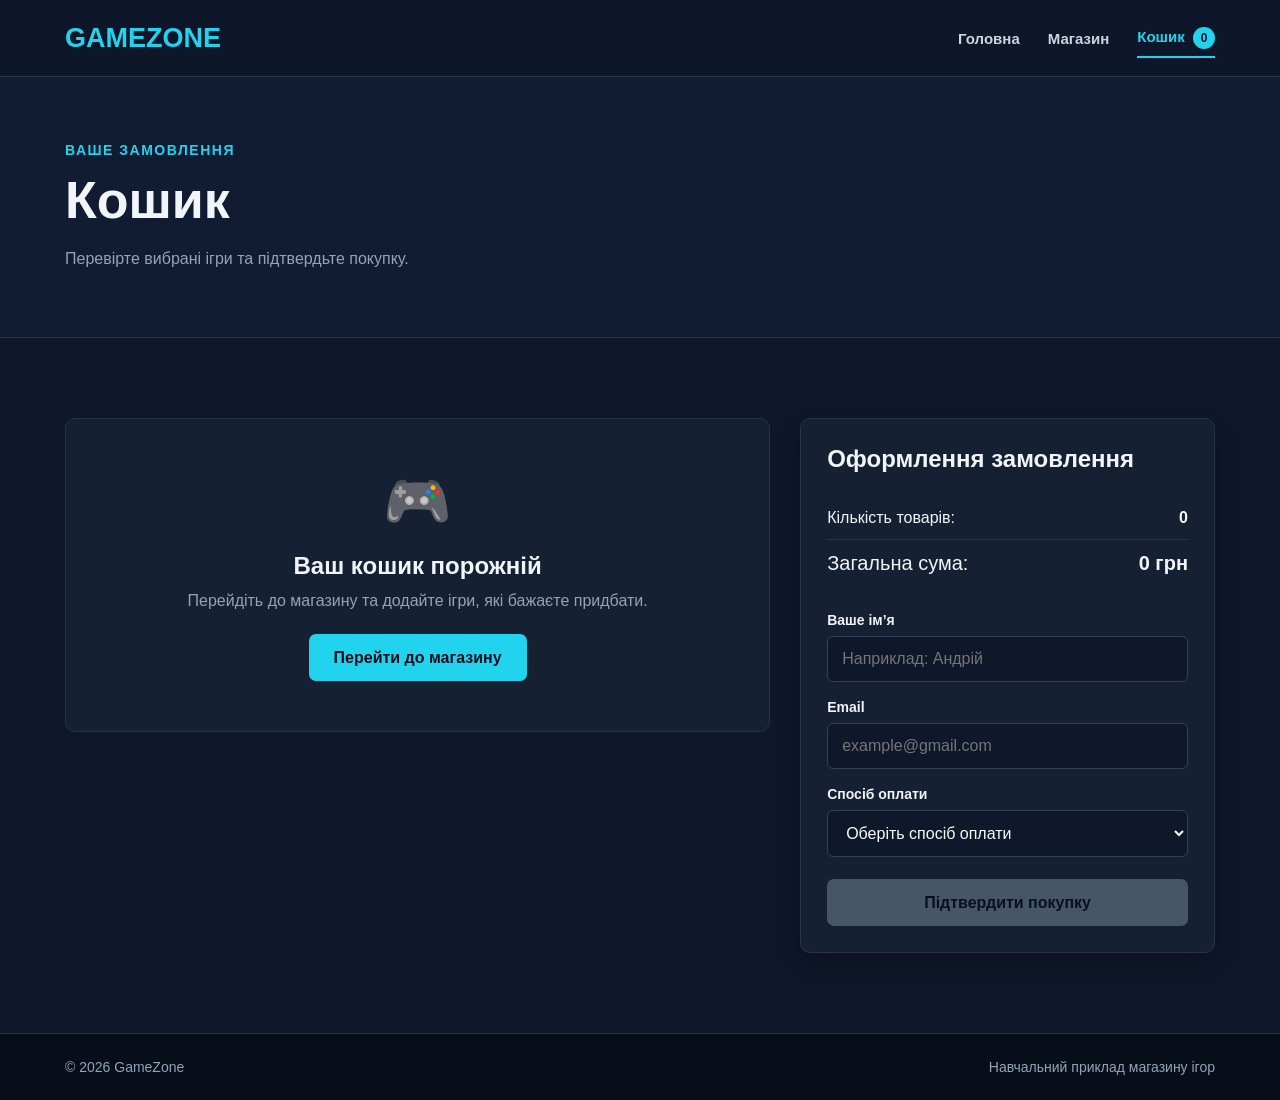
<file: basket.html>
<!DOCTYPE html>
<html lang="uk">
<head>
    <meta charset="UTF-8">
    <meta name="viewport" content="width=device-width, initial-scale=1.0">

    <title>Кошик — GameZone</title>

    <link rel="stylesheet" href="style.css">
</head>

<body data-page="basket">

<header class="header">
    <div class="container header-container">
        <a href="index.html" class="logo">GameZone</a>

        <nav class="navigation">
            <a href="index.html">Головна</a>
            <a href="store.html">Магазин</a>

            <a href="basket.html" class="active">
                Кошик
                <span class="cart-count">0</span>
            </a>
        </nav>
    </div>
</header>

<main>
    <section class="page-banner">
        <div class="container">
            <p class="section-label">
                Ваше замовлення
            </p>

            <h1>Кошик</h1>

            <p>
                Перевірте вибрані ігри та підтвердьте покупку.
            </p>
        </div>
    </section>

    <section class="basket-section">
        <div class="container basket-layout">
            <div class="basket-content">
                <div id="basketItems"></div>
            </div>

            <aside class="order-summary">
                <h2>Оформлення замовлення</h2>

                <div class="summary-row">
                    <span>Кількість товарів:</span>
                    <strong id="totalQuantity">0</strong>
                </div>

                <div class="summary-row summary-total">
                    <span>Загальна сума:</span>
                    <strong id="totalPrice">0 грн</strong>
                </div>

                <form id="checkoutForm" class="checkout-form">
                    <div class="form-group">
                        <label for="customerName">
                            Ваше ім’я
                        </label>

                        <input
                            type="text"
                            id="customerName"
                            placeholder="Наприклад: Андрій"
                            required
                        >
                    </div>

                    <div class="form-group">
                        <label for="customerEmail">
                            Email
                        </label>

                        <input
                            type="email"
                            id="customerEmail"
                            placeholder="example@gmail.com"
                            required
                        >
                    </div>

                    <div class="form-group">
                        <label for="paymentMethod">
                            Спосіб оплати
                        </label>

                        <select id="paymentMethod" required>
                            <option value="">
                                Оберіть спосіб оплати
                            </option>

                            <option value="card">
                                Банківська картка
                            </option>

                            <option value="cash">
                                Оплата при отриманні
                            </option>
                        </select>
                    </div>

                    <button
                        type="submit"
                        class="button order-button"
                    >
                        Підтвердити покупку
                    </button>
                </form>
            </aside>
        </div>
    </section>
</main>

<footer class="footer">
    <div class="container footer-container">
        <p>© 2026 GameZone</p>
        <p>Навчальний приклад магазину ігор</p>
    </div>
</footer>

<script src="script.js"></script>
</body>
</html>
</file>
<file: style.css>
* {
    box-sizing: border-box;
    margin: 0;
    padding: 0;
}

html {
    scroll-behavior: smooth;
}

body {
    min-height: 100vh;
    display: flex;
    flex-direction: column;
    font-family: Arial, Helvetica, sans-serif;
    color: #f1f5f9;
    background-color: #0f172a;
}

main {
    flex: 1;
}

a {
    color: inherit;
    text-decoration: none;
}

button,
input,
select {
    font: inherit;
}

button {
    border: none;
    cursor: pointer;
}

img {
    display: block;
    max-width: 100%;
}

.container {
    width: min(1150px, calc(100% - 40px));
    margin: 0 auto;
}

/* Header */

.header {
    position: sticky;
    top: 0;
    z-index: 100;
    border-bottom: 1px solid #263449;
    background-color: rgba(15, 23, 42, 0.96);
}

.header-container {
    min-height: 76px;
    display: flex;
    justify-content: space-between;
    align-items: center;
    gap: 30px;
}

.logo {
    color: #22d3ee;
    font-size: 27px;
    font-weight: 900;
    text-transform: uppercase;
}

.navigation {
    display: flex;
    align-items: center;
    gap: 28px;
}

.navigation a {
    position: relative;
    padding: 27px 0;
    color: #cbd5e1;
    font-size: 15px;
    font-weight: 700;
    transition: color 0.2s;
}

.navigation a:hover,
.navigation a.active {
    color: #22d3ee;
}

.navigation a.active::after {
    position: absolute;
    right: 0;
    bottom: 18px;
    left: 0;
    height: 2px;
    content: "";
    background-color: #22d3ee;
}

.cart-count {
    display: inline-flex;
    min-width: 22px;
    height: 22px;
    margin-left: 4px;
    align-items: center;
    justify-content: center;
    padding: 0 6px;
    border-radius: 50%;
    color: #0f172a;
    background-color: #22d3ee;
    font-size: 12px;
    font-weight: 800;
}

/* Button */

.button {
    display: inline-flex;
    min-height: 47px;
    align-items: center;
    justify-content: center;
    padding: 12px 25px;
    border-radius: 7px;
    color: #07111f;
    background-color: #22d3ee;
    font-weight: 800;
    transition:
        background-color 0.2s,
        transform 0.2s;
}

.button:hover {
    background-color: #67e8f9;
    transform: translateY(-2px);
}

/* Hero */

.hero {
    min-height: 540px;
    display: flex;
    align-items: center;
    background:
        linear-gradient(
            90deg,
            rgba(2, 6, 23, 0.95),
            rgba(2, 6, 23, 0.5)
        ),
        url("https://images.unsplash.com/photo-1542751371-adc38448a05e?auto=format&fit=crop&w=1600&q=80")
        center / cover;
}

.hero-content > div {
    max-width: 680px;
}

.hero-label,
.section-label {
    margin-bottom: 12px;
    color: #22d3ee;
    font-size: 14px;
    font-weight: 900;
    letter-spacing: 1.5px;
    text-transform: uppercase;
}

.hero h1 {
    margin-bottom: 22px;
    font-size: clamp(40px, 6vw, 66px);
    line-height: 1.05;
}

.hero-text {
    max-width: 600px;
    margin-bottom: 30px;
    color: #cbd5e1;
    font-size: 18px;
    line-height: 1.7;
}

/* Sections */

.popular-section,
.store-section,
.basket-section {
    padding: 80px 0;
}

.section-heading {
    display: flex;
    justify-content: space-between;
    align-items: end;
    gap: 20px;
    margin-bottom: 35px;
}

.section-heading h2 {
    font-size: 35px;
}

.text-link {
    color: #22d3ee;
    font-weight: 700;
}

.text-link:hover {
    text-decoration: underline;
}

.page-banner {
    padding: 65px 0;
    border-bottom: 1px solid #263449;
    background-color: #111c32;
}

.page-banner h1 {
    margin-bottom: 15px;
    font-size: clamp(36px, 5vw, 52px);
}

.page-banner p:last-child {
    max-width: 650px;
    color: #94a3b8;
    line-height: 1.7;
}

/* Game cards */

.games-grid {
    display: grid;
    grid-template-columns: repeat(3, 1fr);
    gap: 28px;
}

.game-card {
    overflow: hidden;
    display: flex;
    flex-direction: column;
    border: 1px solid #263449;
    border-radius: 12px;
    background-color: #162033;
    box-shadow: 0 10px 25px rgba(0, 0, 0, 0.22);
    transition:
        transform 0.2s,
        border-color 0.2s;
}

.game-card:hover {
    border-color: #22d3ee;
    transform: translateY(-5px);
}

.game-image-wrapper {
    overflow: hidden;
    height: 330px;
    background-color: #111827;
}

.game-image {
    width: 100%;
    height: 100%;
    object-fit: cover;
    transition: transform 0.3s;
}

.game-card:hover .game-image {
    transform: scale(1.04);
}

.game-info {
    flex: 1;
    display: flex;
    flex-direction: column;
    padding: 22px;
}

.game-tags {
    display: flex;
    flex-wrap: wrap;
    gap: 8px;
    margin-bottom: 13px;
}

.game-tag {
    padding: 5px 8px;
    border-radius: 5px;
    color: #67e8f9;
    background-color: #0f3440;
    font-size: 12px;
    font-weight: 700;
}

.game-platform {
    color: #c4b5fd;
    background-color: #312e55;
}

.game-title {
    margin-bottom: 12px;
    font-size: 22px;
}

.game-description {
    margin-bottom: 20px;
    color: #94a3b8;
    font-size: 14px;
    line-height: 1.6;
}

.game-bottom {
    display: flex;
    justify-content: space-between;
    align-items: center;
    gap: 15px;
    margin-top: auto;
}

.game-price {
    font-size: 21px;
    font-weight: 900;
    white-space: nowrap;
}

.add-to-cart {
    padding: 11px 15px;
    border-radius: 6px;
    color: #07111f;
    background-color: #22d3ee;
    font-weight: 800;
    transition: background-color 0.2s;
}

.add-to-cart:hover {
    background-color: #67e8f9;
}

.loading-message,
.empty-message,
.error-message {
    grid-column: 1 / -1;
    padding: 40px 20px;
    border: 1px solid #263449;
    border-radius: 10px;
    text-align: center;
    background-color: #162033;
}

.error-message {
    color: #f87171;
}

/* Advantages */

.advantages {
    padding: 70px 0;
    background-color: #111c32;
}

.advantages-grid {
    display: grid;
    grid-template-columns: repeat(3, 1fr);
    gap: 25px;
}

.advantage-card {
    padding: 30px;
    border: 1px solid #263449;
    border-radius: 10px;
    background-color: #162033;
}

.advantage-icon {
    display: block;
    margin-bottom: 18px;
    font-size: 36px;
}

.advantage-card h3 {
    margin-bottom: 10px;
}

.advantage-card p {
    color: #94a3b8;
    line-height: 1.6;
}

/* Store filters */

.store-controls {
    display: grid;
    grid-template-columns: 2fr 1fr 1fr;
    gap: 20px;
    margin-bottom: 20px;
    padding: 22px;
    border: 1px solid #263449;
    border-radius: 10px;
    background-color: #162033;
}

.search-wrapper,
.filter-wrapper,
.form-group {
    display: flex;
    flex-direction: column;
    gap: 8px;
}

.search-wrapper label,
.filter-wrapper label,
.form-group label {
    font-size: 14px;
    font-weight: 700;
}

.search-wrapper input,
.filter-wrapper select,
.form-group input,
.form-group select {
    width: 100%;
    padding: 13px 14px;
    border: 1px solid #334155;
    border-radius: 6px;
    outline: none;
    color: #f8fafc;
    background-color: #0f172a;
}

.search-wrapper input:focus,
.filter-wrapper select:focus,
.form-group input:focus,
.form-group select:focus {
    border-color: #22d3ee;
    box-shadow: 0 0 0 3px rgba(34, 211, 238, 0.12);
}

.games-result {
    margin-bottom: 24px;
    color: #94a3b8;
}

/* Basket */

.basket-layout {
    display: grid;
    grid-template-columns: minmax(0, 1.7fr) minmax(300px, 1fr);
    gap: 30px;
    align-items: start;
}

.basket-items {
    display: flex;
    flex-direction: column;
    gap: 18px;
}

.basket-item {
    display: grid;
    grid-template-columns: 120px 1fr auto;
    gap: 20px;
    align-items: center;
    padding: 20px;
    border: 1px solid #263449;
    border-radius: 10px;
    background-color: #162033;
}

.basket-item-image {
    width: 120px;
    height: 145px;
    border-radius: 6px;
    object-fit: cover;
}

.basket-item-info h3 {
    margin-bottom: 8px;
}

.basket-item-info p {
    margin-bottom: 8px;
    color: #94a3b8;
    font-size: 14px;
}

.basket-item-price {
    font-weight: 800;
}

.basket-item-actions {
    display: flex;
    flex-direction: column;
    align-items: flex-end;
    gap: 14px;
}

.quantity-controls {
    display: flex;
    align-items: center;
    gap: 10px;
}

.quantity-button {
    width: 34px;
    height: 34px;
    border-radius: 5px;
    color: #ffffff;
    background-color: #263449;
    font-size: 18px;
    font-weight: 800;
}

.quantity-button:hover {
    background-color: #334155;
}

.quantity-value {
    min-width: 25px;
    text-align: center;
    font-weight: 800;
}

.item-total-price {
    font-size: 18px;
    font-weight: 900;
}

.remove-button {
    color: #f87171;
    background: none;
    font-size: 14px;
    text-decoration: underline;
}

.order-summary {
    position: sticky;
    top: 95px;
    padding: 26px;
    border: 1px solid #263449;
    border-radius: 10px;
    background-color: #162033;
    box-shadow: 0 10px 25px rgba(0, 0, 0, 0.22);
}

.order-summary h2 {
    margin-bottom: 24px;
}

.summary-row {
    display: flex;
    justify-content: space-between;
    gap: 20px;
    padding: 12px 0;
    border-bottom: 1px solid #263449;
}

.summary-total {
    margin-bottom: 25px;
    border-bottom: none;
    font-size: 20px;
}

.checkout-form {
    display: flex;
    flex-direction: column;
    gap: 17px;
}

.order-button {
    width: 100%;
    margin-top: 5px;
}

.order-button:disabled {
    cursor: not-allowed;
    background-color: #475569;
    transform: none;
}

.empty-basket {
    padding: 50px 25px;
    border: 1px solid #263449;
    border-radius: 10px;
    background-color: #162033;
    text-align: center;
}

.empty-basket-icon {
    display: block;
    margin-bottom: 18px;
    font-size: 55px;
}

.empty-basket h2 {
    margin-bottom: 12px;
}

.empty-basket p {
    margin-bottom: 24px;
    color: #94a3b8;
}

/* Notification */

.notification {
    position: fixed;
    right: 25px;
    bottom: 25px;
    z-index: 200;
    padding: 15px 22px;
    border-radius: 7px;
    color: #07111f;
    background-color: #22d3ee;
    box-shadow: 0 8px 25px rgba(0, 0, 0, 0.3);
    font-weight: 800;
    opacity: 0;
    pointer-events: none;
    transform: translateY(20px);
    transition:
        opacity 0.3s,
        transform 0.3s;
}

.notification.show {
    opacity: 1;
    transform: translateY(0);
}

/* Footer */

.footer {
    padding: 25px 0;
    border-top: 1px solid #263449;
    color: #94a3b8;
    background-color: #070d19;
}

.footer-container {
    display: flex;
    justify-content: space-between;
    gap: 20px;
    font-size: 14px;
}

/* Adaptive */

@media (max-width: 950px) {
    .games-grid {
        grid-template-columns: repeat(2, 1fr);
    }

    .store-controls {
        grid-template-columns: 1fr 1fr;
    }

    .search-wrapper {
        grid-column: 1 / -1;
    }

    .basket-layout {
        grid-template-columns: 1fr;
    }

    .order-summary {
        position: static;
    }
}

@media (max-width: 700px) {
    .header-container {
        padding: 15px 0;
        flex-direction: column;
        gap: 10px;
    }

    .navigation {
        width: 100%;
        justify-content: center;
        gap: 16px;
    }

    .navigation a {
        padding: 10px 0;
        font-size: 14px;
    }

    .navigation a.active::after {
        bottom: 3px;
    }

    .hero {
        min-height: 470px;
    }

    .popular-section,
    .store-section,
    .basket-section {
        padding: 55px 0;
    }

    .advantages-grid {
        grid-template-columns: 1fr;
    }

    .basket-item {
        grid-template-columns: 90px 1fr;
    }

    .basket-item-image {
        width: 90px;
        height: 120px;
    }

    .basket-item-actions {
        grid-column: 1 / -1;
        flex-direction: row;
        justify-content: space-between;
        align-items: center;
    }

    .footer-container {
        flex-direction: column;
        text-align: center;
    }
}

@media (max-width: 520px) {
    .container {
        width: min(100% - 24px, 1150px);
    }

    .games-grid {
        grid-template-columns: 1fr;
    }

    .store-controls {
        grid-template-columns: 1fr;
    }

    .search-wrapper {
        grid-column: auto;
    }

    .section-heading {
        align-items: flex-start;
        flex-direction: column;
    }

    .navigation {
        flex-wrap: wrap;
    }

    .game-image-wrapper {
        height: 390px;
    }
}
/* Hero buttons */

.hero-buttons {
    display: flex;
    flex-wrap: wrap;
    gap: 14px;
}

.secondary-button {
    display: inline-flex;
    min-height: 47px;
    align-items: center;
    justify-content: center;
    padding: 12px 25px;
    border: 1px solid #67e8f9;
    border-radius: 7px;
    color: #67e8f9;
    background-color: transparent;
    font-weight: 800;
    transition:
        color 0.2s,
        background-color 0.2s,
        transform 0.2s;
}

.secondary-button:hover {
    color: #07111f;
    background-color: #67e8f9;
    transform: translateY(-2px);
}

/* Statistics */

.statistics {
    border-top: 1px solid #263449;
    border-bottom: 1px solid #263449;
    background-color: #111c32;
}

.statistics-grid {
    display: grid;
    grid-template-columns: repeat(4, 1fr);
}

.statistic-item {
    display: flex;
    min-height: 135px;
    flex-direction: column;
    align-items: center;
    justify-content: center;
    padding: 25px;
    border-right: 1px solid #263449;
    text-align: center;
}

.statistic-item:last-child {
    border-right: none;
}

.statistic-item strong {
    margin-bottom: 7px;
    color: #22d3ee;
    font-size: 35px;
}

.statistic-item span {
    color: #94a3b8;
    font-size: 14px;
}

/* Categories */

.categories-section {
    padding: 80px 0 30px;
}

.categories-grid {
    display: grid;
    grid-template-columns: repeat(3, 1fr);
    gap: 22px;
}

.category-card {
    display: flex;
    align-items: flex-start;
    gap: 17px;
    padding: 25px;
    border: 1px solid #263449;
    border-radius: 10px;
    background-color: #162033;
    transition:
        border-color 0.2s,
        transform 0.2s,
        background-color 0.2s;
}

.category-card:hover {
    border-color: #22d3ee;
    background-color: #1b2940;
    transform: translateY(-4px);
}

.category-icon {
    font-size: 35px;
}

.category-card h3 {
    margin-bottom: 8px;
    font-size: 20px;
}

.category-card p {
    color: #94a3b8;
    font-size: 14px;
    line-height: 1.6;
}

/* Sale section */

.sale-section {
    padding: 35px 0 80px;
}

.sale-container {
    overflow: hidden;
    display: grid;
    min-height: 340px;
    grid-template-columns: 1.4fr 1fr;
    align-items: center;
    border: 1px solid #263449;
    border-radius: 16px;
    background:
        linear-gradient(
            120deg,
            #162033,
            #111827
        );
}

.sale-content {
    padding: 50px;
}

.sale-content h2 {
    max-width: 550px;
    margin-bottom: 18px;
    font-size: clamp(30px, 4vw, 46px);
    line-height: 1.15;
}

.sale-content > p:not(.section-label) {
    max-width: 520px;
    margin-bottom: 25px;
    color: #94a3b8;
    line-height: 1.7;
}

.sale-image {
    min-height: 100%;
    display: flex;
    align-items: center;
    justify-content: center;
    background:
        radial-gradient(
            circle,
            rgba(34, 211, 238, 0.35),
            transparent 65%
        ),
        linear-gradient(
            135deg,
            #172554,
            #0f172a
        );
}

.sale-image span {
    display: flex;
    width: 190px;
    height: 190px;
    align-items: center;
    justify-content: center;
    border: 4px solid #22d3ee;
    border-radius: 50%;
    color: #22d3ee;
    font-size: 50px;
    font-weight: 900;
    transform: rotate(-8deg);
}

/* Center heading */

.center-heading {
    max-width: 700px;
    margin: 0 auto 40px;
    text-align: center;
}

.center-heading h2 {
    margin-bottom: 14px;
    font-size: 35px;
}

.center-heading > p:last-child {
    color: #94a3b8;
    line-height: 1.7;
}

/* Steps */

.steps-section {
    padding: 80px 0;
    background-color: #111c32;
}

.steps-grid {
    display: grid;
    grid-template-columns: repeat(3, 1fr);
    gap: 25px;
}

.step-card {
    position: relative;
    padding: 35px 28px;
    border: 1px solid #263449;
    border-radius: 12px;
    background-color: #162033;
    text-align: center;
}

.step-number {
    display: inline-flex;
    width: 55px;
    height: 55px;
    margin-bottom: 20px;
    align-items: center;
    justify-content: center;
    border-radius: 50%;
    color: #07111f;
    background-color: #22d3ee;
    font-size: 22px;
    font-weight: 900;
}

.step-card h3 {
    margin-bottom: 12px;
    font-size: 21px;
}

.step-card p {
    color: #94a3b8;
    font-size: 14px;
    line-height: 1.7;
}

/* More advantage cards */

.advantages-grid {
    grid-template-columns: repeat(4, 1fr);
}

/* Reviews */

.reviews-section {
    padding: 80px 0;
}

.reviews-grid {
    display: grid;
    grid-template-columns: repeat(3, 1fr);
    gap: 25px;
}

.review-card {
    padding: 28px;
    border: 1px solid #263449;
    border-radius: 12px;
    background-color: #162033;
}

.review-stars {
    margin-bottom: 18px;
    color: #facc15;
    letter-spacing: 3px;
}

.review-card > p {
    min-height: 95px;
    margin-bottom: 24px;
    color: #cbd5e1;
    line-height: 1.7;
}

.review-user {
    display: flex;
    align-items: center;
    gap: 13px;
}

.review-avatar {
    display: inline-flex;
    width: 44px;
    height: 44px;
    align-items: center;
    justify-content: center;
    border-radius: 50%;
    color: #07111f;
    background-color: #22d3ee;
    font-weight: 900;
}

.review-user h3 {
    margin-bottom: 4px;
    font-size: 16px;
}

.review-user div span {
    color: #94a3b8;
    font-size: 13px;
}

/* Subscribe */

.subscribe-section {
    padding: 70px 0;
    background:
        linear-gradient(
            135deg,
            #172554,
            #0f3440
        );
}

.subscribe-container {
    display: grid;
    grid-template-columns: 1fr 1fr;
    gap: 50px;
    align-items: center;
}

.subscribe-container h2 {
    margin-bottom: 13px;
    font-size: 34px;
}

.subscribe-container p:last-child {
    color: #cbd5e1;
    line-height: 1.7;
}

.subscribe-form {
    display: flex;
    gap: 12px;
    padding: 10px;
    border: 1px solid rgba(103, 232, 249, 0.35);
    border-radius: 10px;
    background-color: rgba(15, 23, 42, 0.7);
}

.subscribe-form input {
    flex: 1;
    min-width: 0;
    padding: 13px 15px;
    border: none;
    outline: none;
    color: #ffffff;
    background-color: transparent;
}

.subscribe-form input::placeholder {
    color: #94a3b8;
}

/* Adaptive sections */

@media (max-width: 950px) {
    .statistics-grid {
        grid-template-columns: repeat(2, 1fr);
    }

    .statistic-item:nth-child(2) {
        border-right: none;
    }

    .statistic-item:nth-child(-n + 2) {
        border-bottom: 1px solid #263449;
    }

    .categories-grid {
        grid-template-columns: repeat(2, 1fr);
    }

    .advantages-grid {
        grid-template-columns: repeat(2, 1fr);
    }

    .reviews-grid {
        grid-template-columns: repeat(2, 1fr);
    }

    .review-card:last-child {
        grid-column: 1 / -1;
    }

    .subscribe-container {
        grid-template-columns: 1fr;
        gap: 30px;
    }
}

@media (max-width: 700px) {
    .sale-container {
        grid-template-columns: 1fr;
    }

    .sale-content {
        padding: 35px 25px;
    }

    .sale-image {
        min-height: 260px;
    }

    .steps-grid {
        grid-template-columns: 1fr;
    }

    .reviews-grid {
        grid-template-columns: 1fr;
    }

    .review-card:last-child {
        grid-column: auto;
    }

    .review-card > p {
        min-height: auto;
    }
}

@media (max-width: 520px) {
    .hero-buttons {
        flex-direction: column;
        align-items: stretch;
    }

    .hero-buttons .button,
    .secondary-button {
        width: 100%;
    }

    .statistics-grid {
        grid-template-columns: 1fr;
    }

    .statistic-item {
        border-right: none;
        border-bottom: 1px solid #263449;
    }

    .statistic-item:nth-child(2) {
        border-bottom: 1px solid #263449;
    }

    .statistic-item:last-child {
        border-bottom: none;
    }

    .categories-grid {
        grid-template-columns: 1fr;
    }

    .advantages-grid {
        grid-template-columns: 1fr;
    }

    .subscribe-form {
        flex-direction: column;
    }

    .subscribe-form .button {
        width: 100%;
    }

    .sale-image span {
        width: 150px;
        height: 150px;
        font-size: 40px;
    }
}
</file>
